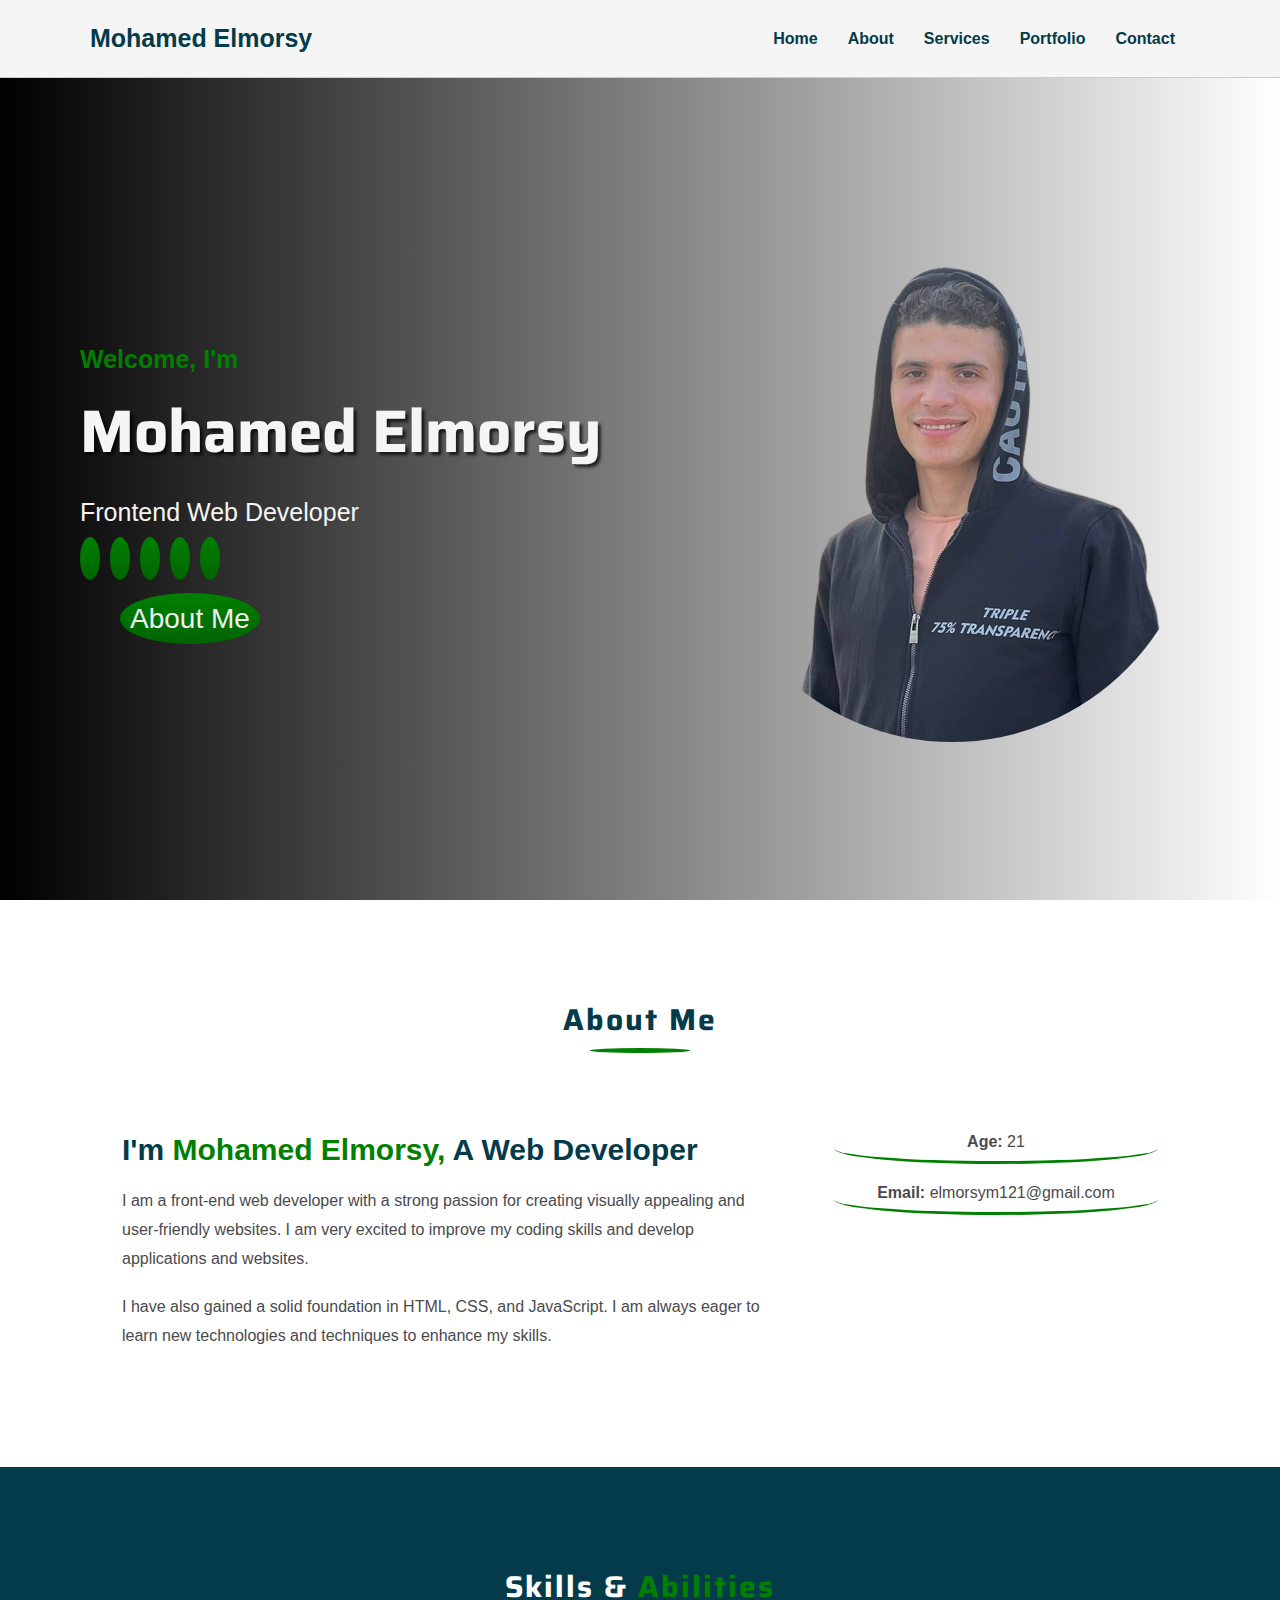
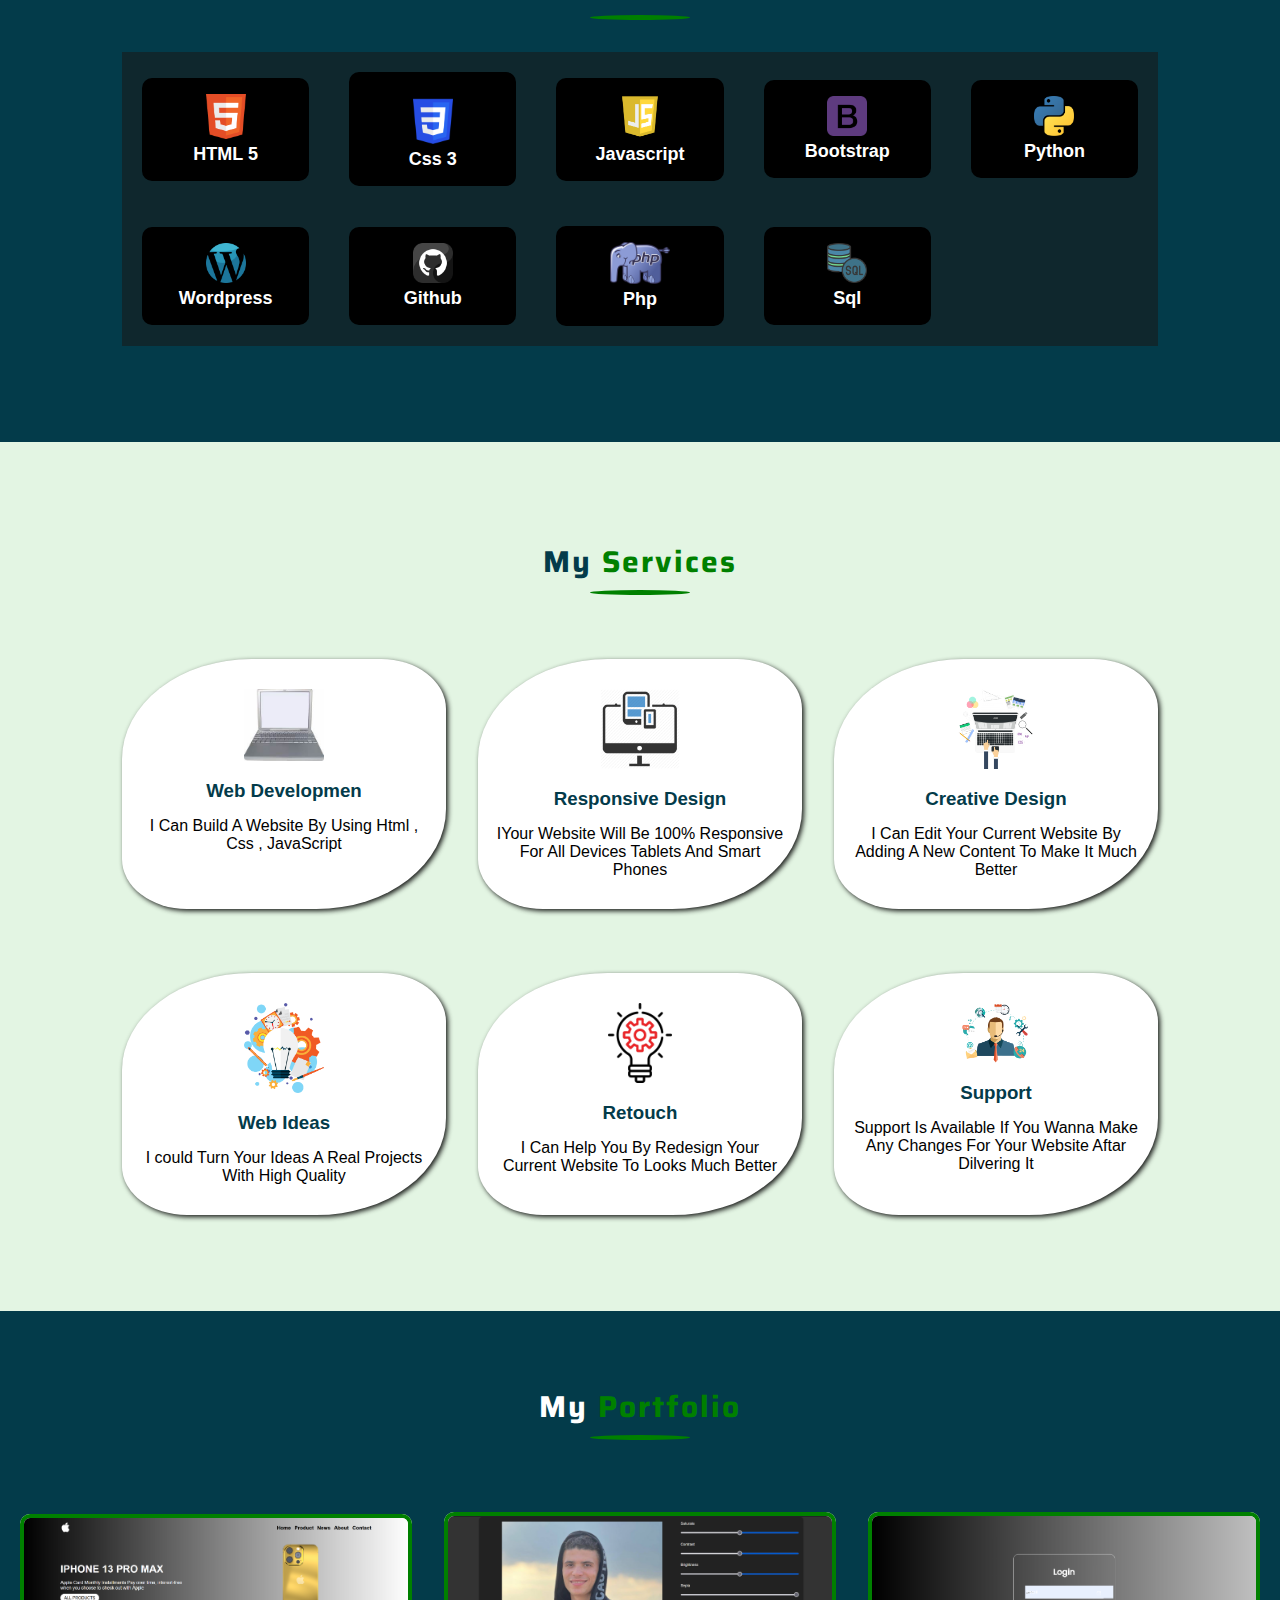
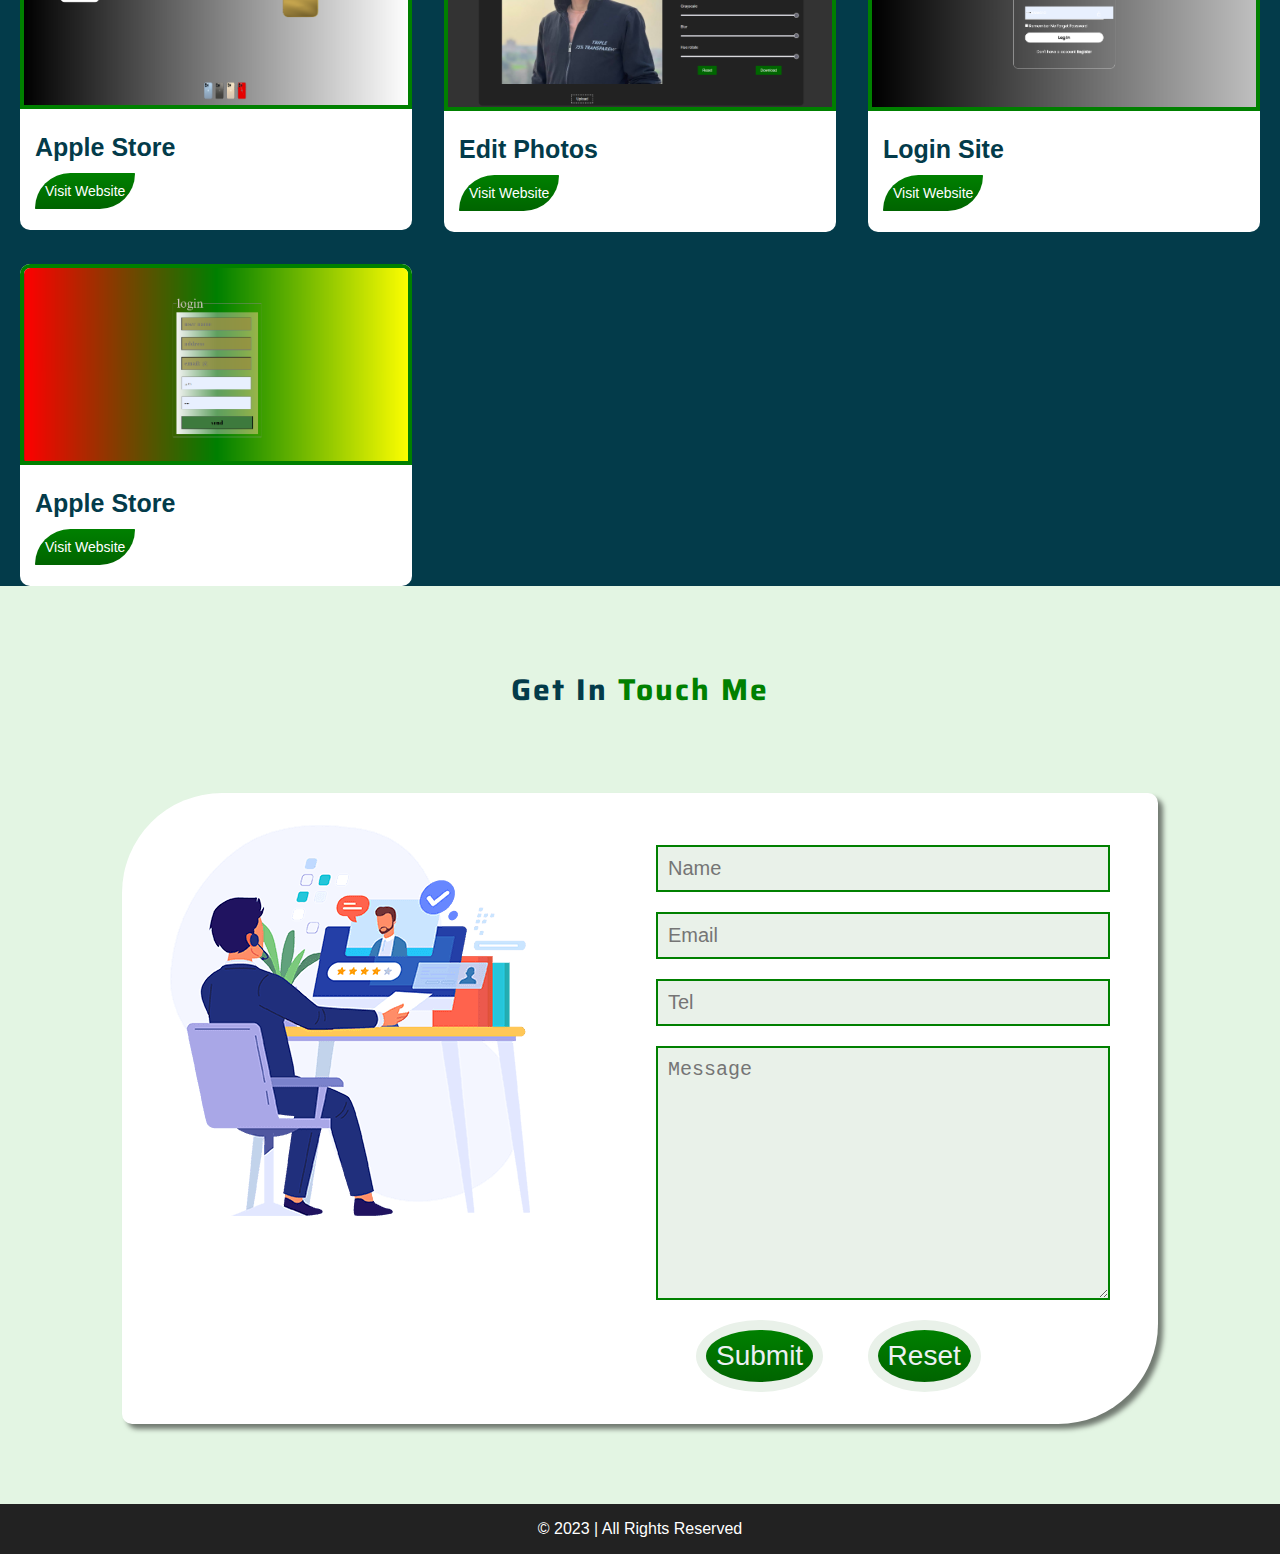
<file: index.html>
<!DOCTYPE html>
<html lang="en">
<head>
    <meta charset="UTF-8">
    <meta name="viewport" content="width=device-width, initial-scale=1.0">
    <!-- font-awesome -->
    <link rel="stylesheet" href="https://cdnjs.cloudflare.com/ajax/libs/font-awesome/6.4.2/css/all.min.css" integrity="sha512-z3gLpd7yknf1YoNbCzqRKc4qyor8gaKU1qmn+CShxbuBusANI9QpRohGBreCFkKxLhei6S9CQXFEbbKuqLg0DA==" crossorigin="anonymous" referrerpolicy="no-referrer" />
    <!-- style -->
    <link rel="stylesheet" href="style.css">
    <title>Mohamed Elmorsy</title>
    <!-- favicon -->
    <link rel="shortcut icon" href="/favicon.ico" type="image/x-icon">
    
</head>
<body>
    <!-- header -->
    <header id="home">
        <div class="navbar">
         <nav>
            <a href="#home" id="logo">Mohamed Elmorsy</a>
         <ul>
            <li><a href="#home">Home</a></li>
            <li><a href="#about">About</a></li>
            <!-- <li><a href="#skills">Skills</a></li> -->
            <li><a href="#services">Services</a></li>
            <li><a href="#portfollio">Portfolio</a></li>
            <li><a href="#contact">Contact</a></li>
         </ul>
        </nav>
        
        <!-- end navbar -->
        </div>
        <div class="header-content">
            <div class="content-text">
                <p><span class="text-primary"> Welcome, I'm</span></p>
                <h1>Mohamed Elmorsy</h1>
                <p class="title">Frontend Web Developer</p>
                <div class="social">
                    <a href="https://www.facebook.com/profile.php?id=100078124057342&mibextid=ZbWKwL" target="_blank">
                        <i class="fa-brands fa-facebook"></i>
                    </a>
                    <a href="https://www.linkedin.com/in/mohamed-elmorsy-387803256" target="_blank">
                        <i class="fa-brands fa-linkedin"></i>
                    </a>
                    <a href="https://www.instagram.com/elmorsy306/" target="_blank">
                        <i class="fa-brands fa-instagram"></i>
                    </a>
                    <a href="https://github.com/Mohamedelmorsy0" target="_blank">
                        <i class="fa-brands fa-github"></i>
                    </a>
                    <a href=" https://wa.me/+2001002084176" target="_blank">
                        <i class="fa-brands fa-whatsapp"></i>
                    </a>
                </div>
 
                <a href="#about" class="btn-primary">About Me 
                    <i class="fa-solid fa-circle-arrow-down"></i>
                </a>
            </div>
            <img src="elmorsym.png" alt="Mohamed Elmorsy">
        </div>
    </header>
    <!-- about me -->
    <main>
        <section id="about">
        <div class="containar">
            <h2>About Me</h2>
            <hr>
            <div class="about-content">
                <div class="col-1">
<h3>I'm <span class="text-primary">Mohamed Elmorsy, </span>A Web Developer</h3>
<p>I am a front-end web developer with a strong passion for creating visually appealing and user-friendly websites. I am very excited to improve my coding skills  and develop applications  and websites.</p>
<p>I have also gained a solid foundation in HTML, CSS, and JavaScript. I am always eager to learn new technologies and techniques to enhance my skills.</p>
                </div>
                <div class="col-2">
                    <p><b>Age: </b>21</p>
                    <p><b>Email: </b>elmorsym121@gmail.com</p>
                </div>

            </div>
        </div>
        </section>
        <!-- Skills & Abilities -->
        <section id="skills">
            <div class="containar">
                <h2><i class="fa-solid fa-laptop-code"></i> Skills &amp; <span class="text-primary">Abilities</span> </h2>
                <hr>
                <div class="skills-content">
                    <div class="row">
                        <div class="item">
                            <img src="HTML5_shield.png" alt="Html">
                            <p>HTML 5</p>
                        </div>

                        <div class="item">
                            <img src="css-logo.png" alt="css">
                            <p>Css 3</p>
                        </div>

                        <div class="item">
                            <img src="javascript.png" alt="javascript">
                            <p>Javascript</p>
                        </div>

                        <div class="item">
                            <img src="bootstrap.png" alt="bootstrap">
                            <p>Bootstrap</p>
                        </div>

                        <div class="item">
                            <img src="python.png" alt="Python">
                            <p>Python</p>
                        </div>

                        <div class="item">
                            <img src="wordpress.png" alt="Wordpress">
                            <p>Wordpress</p>
                        </div>

                        <div class="item">
                            <img src="github2.png" alt="Github">
                            <p>Github</p>
                        </div>

                        <div class="item">
                            <img src="php.png" alt="Php">
                            <p>Php</p>
                        </div>

                        <div class="item">
                            <img src="sql.webp" alt="Sql">
                            <p>Sql</p>
                        </div>
                    </div>
                </div>
            </div>
        </section>
        <!-- services -->
        <section class="services" id="services">
            <div class="containar">
                <div class="heading">
                    <h2>My <span class="text-primary">Services</span></h2>
                    <hr>
                </div>
                <div class="row">
                    <div class="item">
                        <img src="labtob.jpeg" alt=" Web Development">
                        <h3> Web Developmen</h3>
                        <p> I Can Build A Website By Using Html , Css , JavaScript </p>
                    </div>

                    <div class="item">
                        <img src="responsive.png " alt=" responsive">
                        <h3> Responsive Design</h3>
                        <p> IYour Website Will Be 100% Responsive For All Devices Tablets And Smart Phones </p>
                    </div>

                    <div class="item">
                        <img src="creative.png" alt=" Web Creative">
                        <h3>Creative Design</h3>
                        <p> I Can Edit Your Current Website By Adding A New Content To Make It Much Better</p>
                    </div>

                    <div class="item">
                        <img src="idea.png" alt=" Web Ideas">
                        <h3>Web Ideas</h3>
                        <p> I could Turn Your Ideas A Real Projects With High Quality
                        </p>
                    </div>

                    <div class="item">
                        <img src="Retouch.png" alt=" Retouch">
                        <h3>Retouch</h3>
                        <p> I Can Help You By Redesign Your Current Website To Looks Much Better </p>
                    </div>

                    <div class="item">
                        <img src="Support.png" alt=" Support">
                        <h3>Support</h3>
                        <p> Support Is Available If You Wanna Make Any Changes For Your Website Aftar Dilvering It </p>
                    </div>
                </div>
            </div>
        </section>
        <!-- Portfolio -->
        <section id="Portfolio" id="portfollio">
            <div class="containar" id="portfollio"></div>
            <br><br><br><br>
                <h2>
                <i class="fa-solid fa-laptop-code"></i> My <span class="text-primary">Portfolio</span>
             </h2>
            <hr> <br><br><br><br>
            <div class="row">
                <!-- item_1 -->
                <div class="item">
                    <img src="Apple.png" alt="Apple">
                    <div class="item-content">
                        <h3>Apple Store</h3>
                        <a href="appel.html" target="_blank">Visit Website</a>
                    </div>
                </div>

                                <!-- item_2 -->
                                <div class="item">
                                    <img src="edit.png" alt="Edit">
                                    <div class="item-content">
                                        <h3>Edit Photos</h3>
                                        <a href="Edit.html" target="_blank">Visit Website</a>
                                    </div>
                                </div>

                                                <!-- item_3 -->
                <div class="item">
                    <img src="login-1.png" alt="Login">
                    <div class="item-content">
                        <h3>Login Site</h3>
                        <a href="login.html" target="_blank">Visit Website</a>
                    </div>
                </div>

                                <!-- item_4 -->
                                <!-- <div class="item">
                                    <img src="glory.png" alt="Glory">
                                    <div class="item-content">
                                        <h3>Online Courses</h3>
                                        <a href="home.html" target="_blank">Visit Website</a>
                                    </div>
                                </div> -->

                                                <!-- item_5 -->
                <div class="item">
                    <img src="form_1.png" alt="Form">
                    <div class="item-content">
                        <h3>Apple Store</h3>
                        <a href="pro_1.html" target="_blank">Visit Website</a>
                    </div>
                </div>
                 </div>
        </section>
        <!-- contact start -->
        <section id="contact">
            <div class="containar">
                <h2>
        <i class="fa-solid fa-headset"></i> Get In <span class="text-primary">Touch Me</span>
                </h2>
                                <div class="row">
                    <img src="contact1.png" alt="Get In Touch Me">
                    <form onsubmit="sendEmail(); reset(); return false;">
                        <input type="text" name="Name" id="Name" placeholder="Name" required>
                        <input type="email" name="Email" id="Email" placeholder="Email" required>
                        <input type="tel" name="Tel" id="Tel" placeholder="Tel" required>
                        <textarea name="Message" id="Message" cols="30" rows="10" placeholder="Message"></textarea>
                        <button type="submit" class="btn-primary">Submit</button>
                        <button type="reset" class="btn-primary">Reset</button>
                    </form>
                </div>
            </div>
        </section>
    </main>
    <!-- footar start  -->
    <footer id="footer">
        <p>&copy; 2023 | All Rights Reserved</p>
    </footer>
    <script src="https://smtpjs.com/v3/smtp.js">  </script>
<script>
    function sendEmail(){
        Email.send({
    SecureToken : " 0a00ec17-9056-4c4a-9a7e-50b66c5dbe68 ",
    To : 'mohamedelmorsy.com',
    From : "mohamedelmorsy.com",
    Subject : "This is the Email",
    Body : "Name: "+ document.getElementById("Name").value
    + "<br> Email: " + document.getElementById("Email").value
    + "<br> Tel: " + document.getElementById("Tel").value
    + "<br> Message: " + document.getElementById("Message").value
}).then(
  message => alert("message sent successfully")
);
    }
</script>
</body>
</html>
</file>
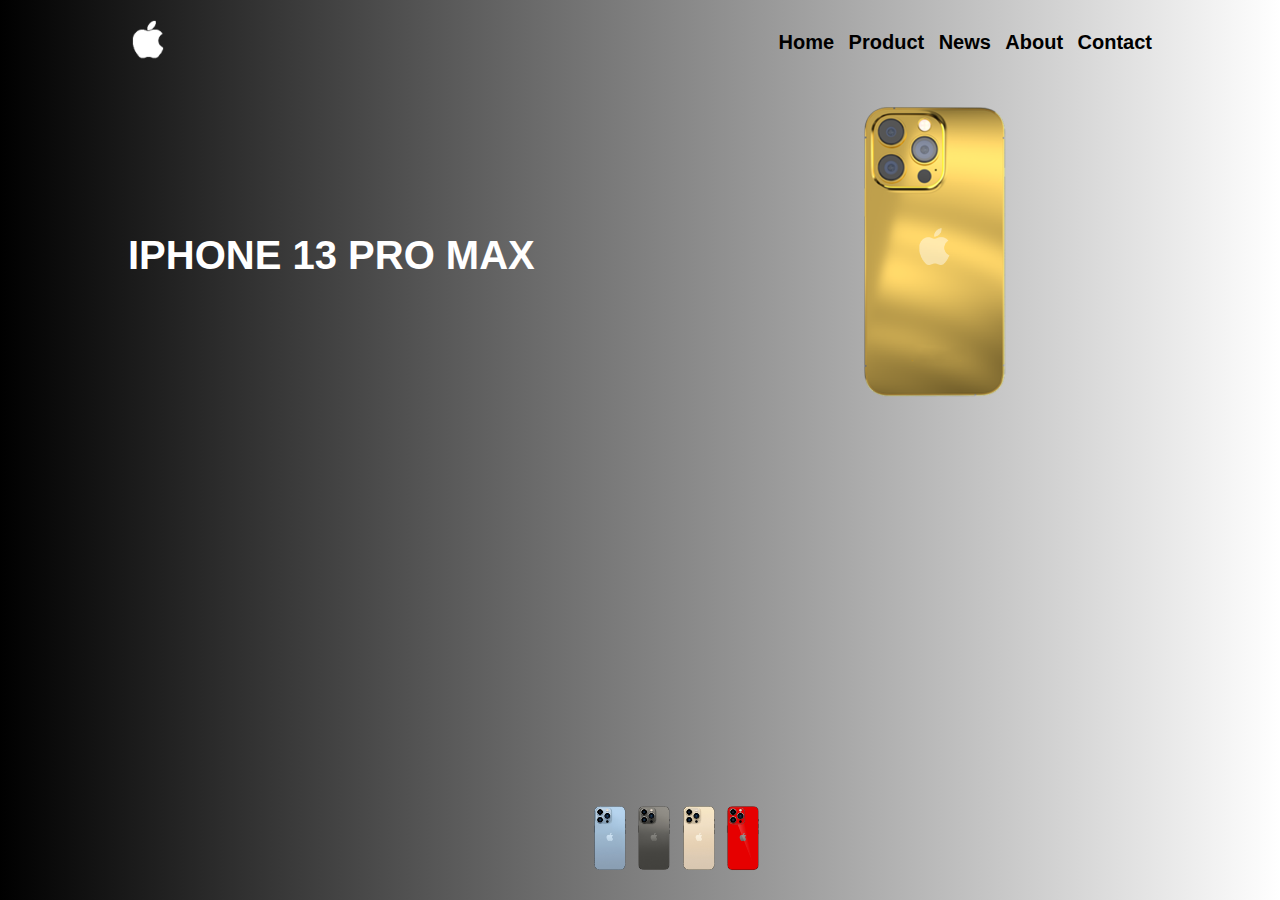
<file: appel.html>
<!DOCTYPE html>
<html lang="en">
<head>
    <meta charset="UTF-8">
    <meta name="viewport" content="width=device-width, initial-scale=1.0">
    <title>Apple</title>
    <link rel="stylesheet" href="stylee.css">
</head>
<body>
    <div class="containar">
        <header>
            <a href="#"><img src="logo.png"class="logo"></a>
            <nav>
                <ul>
                    <li>
                        <a href="#">Home</a>
                    </li>
                    <li>
                        <a href="#">Product</a>
                    </li>
                    <li>
                        <a href="#">News</a>
                    </li>
                    <li>
                        <a href="#">About</a>
                    </li>
                    <li>
                        <a href="#">Contact</a>
                    </li>

                </ul>
            </nav>
        </header>
        <!-- /*   =============  header   =============   */ -->

        <div class="content">
            <div class="text">
                <h2>Iphone 13 Pro Max</h2>
                <!-- <p>Apple Card Monthly Installments
                    Pay over time, interest-free when you choose to check out with Apple </p>
                    <a href="#">All Products</a> -->
            </div>
            <div class="img">
                <img class="imge" src="0.png" >
            </div>

        </div>
        <div class="icons">
            <img onclick="phones(this.src) "  src="1.png">
            <img onclick="phones(this.src) "  src="2.png">
            <img onclick="phones(this.src) "  src="3.png">
            <img onclick="phones(this.src) "  src="4.png">
        </div>
    </div>
    <script src="js.js"></script>
</body>
</html>
</file>
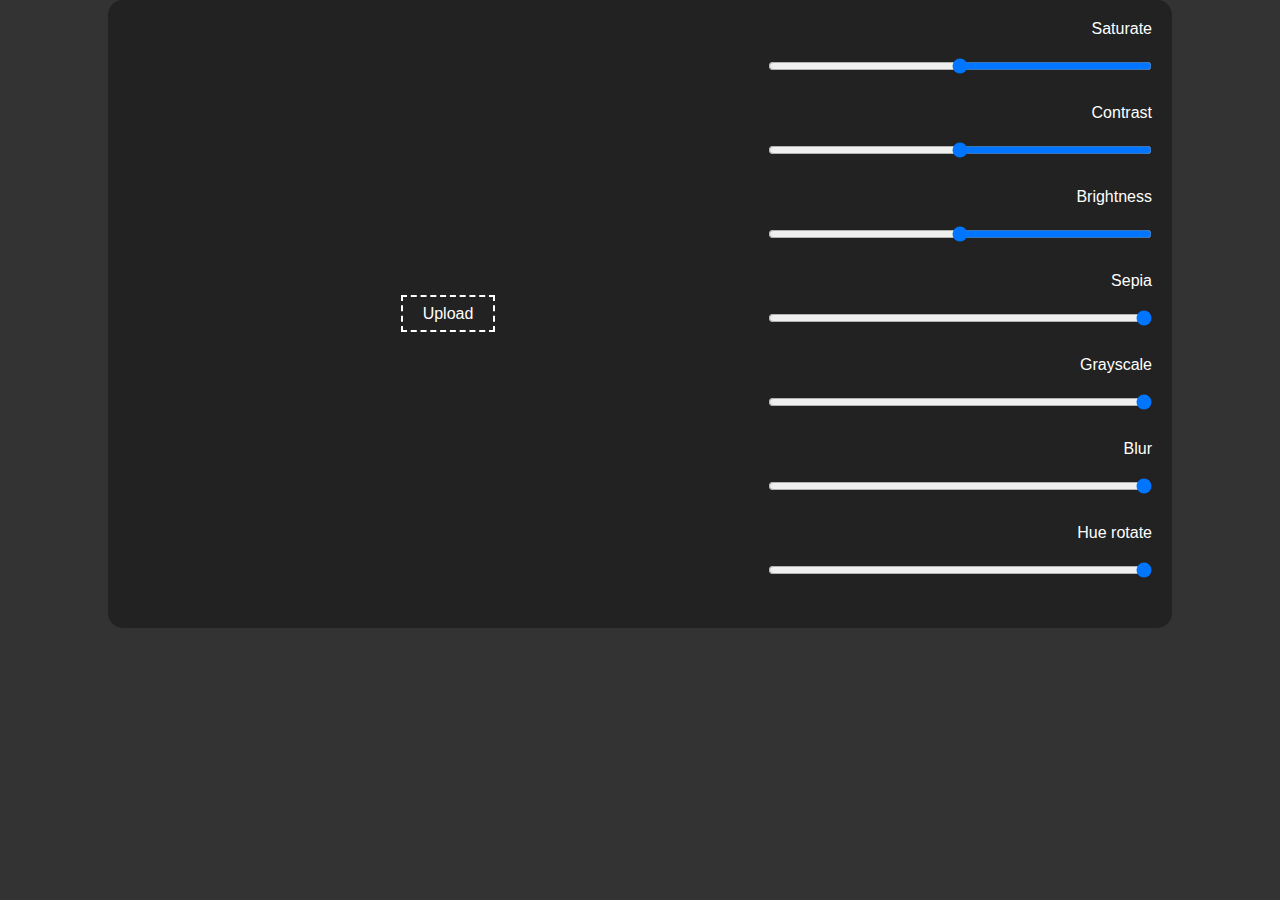
<file: Edit.html>
<!DOCTYPE html>
<html lang="en">
<head>
    <meta charset="UTF-8">
    <meta name="viewport" content="width=device-width, initial-scale=1.0">
    <link rel="stylesheet" href="Edit.css">
    
    <title>home</title>
    <style>
        *{
    padding: 0;
    margin: 0;
   font-family: sans-serif;
}
body{
    background: #333;
}
.container{
    /* 
        margin: auto;
    نفس استخدام 
        display: flex;
    justify-content: center;

    */
    margin: auto;
    width: 80vw;
    /* height: 80vw; */
    background: #222;
    padding: 20px;
    border-radius: 15px;
    /* تخطيط العناصر  */
    display: grid;
    grid-template-columns: 5fr /* 5frخاص بالصوره  */ 3fr /* 3fr  خاص بالفلتر */;
}

.img{
    /* لجعل الصوره فوق والزرار تحت */
    display: flex;
    justify-content: center;
    align-items: center;
    flex-direction: column;
    gap: 50px;
}

.img img canvas{
 /* اقصي عرض وارتفاع */
max-width: 45vw;
max-height: 60vw;
}

.upload input{
    display: none;
}
.upload label{
    color: #fff;
    padding: 8px 20px;
    border: 2px #fff dashed;
}
                /* =!!!!!!!!!!=!!!!!!!!!!!!!=!!!!!!!!! */
    .filters ul{
        display: flex;
        flex-direction: column;
        gap: 30px; 
    }

    .filters ul li{
        display: flex;
        flex-direction: column;
        gap: 20px; 
        direction: rtl;
    }
    .filters ul li label{
        color: #fff;
    }
    .filters ul li:last-child{
        flex-direction: row;
        justify-content: space-around;
    }
    .filters ul li a,span{
        color: #fff;
        padding: 10px 20px ;
        background-color: #060;
        cursor: pointer;
    }
    @media screen and (max-width:650px) {
        .container{
            grid-template-columns:1fr ;
            gap: 50px;
        }
        .img img ,canvas{
            max-width: 80vw;
        }
    }
    </style>
</head>
<body>
    <div class="container">
     <div class="img">
        <div class="img-box">
            <img id="img" >
            <canvas id="canvas"></canvas>
        </div>
        <div class="upload">
            <label for="upload"> Upload </label>
       <input type="file" id="upload">
        </div>
     </div>
     <!-- ====================== -->
     <div class="filters">
        <ul>
            <li>
                <label for="saturate">Saturate</label>
                <input type="range" id="saturate" min="0" max="200" value="100">
            </li>

            <li>
                <label for="contrast">Contrast</label>
                <input type="range" id="contrast" min="0" max="200" value="100">
            </li>

            <li>
                <label for="brightness">Brightness</label>
                <input type="range" id="brightness" min="0" max="200" value="100">
            </li>

            <li>
                <label for="sepia">Sepia</label>
                <input type="range" id="sepia" min="0" max="200" value="0">
            </li>

            <li>
                <label for="grayscale">Grayscale</label>
                <input type="range" id="grayscale" step="0.1" min="0" max="1" value="0">
            </li>

            <li>
                <label for="blur">Blur</label>
                <input type="range" id="blur" step="0.1" min="0" max="10" value="0">
            </li>

            <li>
                <label for="hue-rotate">Hue rotate</label>
                <input type="range" id="hue-rotate" min="0" max="350" value="0">
            </li>
            <li>
                <a download="true" id="download">Download</a>
                <span onclick="resetValue()" >Reset</span>
            </li>
        </ul>
     </div>
    </div>

                    <!-- js =>>>>>>>>>>>>>> code <<<<<<<<<<<<<<= -->
    <script>
        // اولا امسك العناصر
 let saturate = document.getElementById("saturate");
let contrast = document.getElementById("contrast");
let brightness = document.getElementById("brightness");
let sepia = document.getElementById("sepia");
let grayscale = document.getElementById("grayscale");
let blur = document.getElementById("blur");
let hueRotate = document.getElementById("hue-rotate");

let upload = document.getElementById("upload");
let download = document.getElementById("download");
let img = document.getElementById("img");
let reset = document.querySelector('span');
let imgBox = document.querySelector('.img-box');


const canvas = document.getElementById("canvas");
const ctx = canvas.getContext('2d')


function resetValue(){
    img.style.filter = 'none';
    saturate.value  = '100';
    contrast.value  = '100';
    brightness.value  = '100';
    sepia.value  = '0';
    grayscale.value  = '0';
    blur.value  = '0';
    Huerotate.value = '0';
}


// تطبيق شرط وهو اخفء اشياء معينه عند البدء
window.onload = function(){
 download.style.display = 'none';   
 reset.style.display = 'none';   
 imgBox.style.display = 'none';   
}
// رفع الصوره للموقع
upload.onchange  = function(){
// تطبيق شرط وهو اظهار اشياء معينه عند البدء
    download.style.display = 'block';   
 reset.style.display = 'block';   
 imgBox.style.display = 'block';   
// اظهار الصوره داخل الموقع عند الرفع
let file = new FileReader();
file.readAsDataURL(upload.files[0]);
file.onload = function(){
    img.src = file.result;
}
img.onload = function(){
    canvas.width = img.width;
    canvas.height = img.height;
    ctx.drawImage(img,0,0,canvas.width,canvas.height);
    img.style.display = 'none';
}
}

// filters

let filters = document.querySelectorAll("ul li input");
filters.forEach(  filter =>{
    filter.addEventListener('input', function(){
        ctx.filter = `
        saturate(${saturate.value}%)
        contrast(${contrast.value}%)
        brightness(${brightness.value}%)
        sepia(${sepia.value}%)
        grayscale(${grayscale.value})
        blur(${blur.value}px)
        hue-rotate(${hueRotate.value}deg)
        `
        ctx.drawImage(img,0,0,canvas.width,canvas.height);

    })
}  )

download.onclick = function(){
    download.href = canvas.toDataURL()
}

    </script>
</body>
</html>
</file>
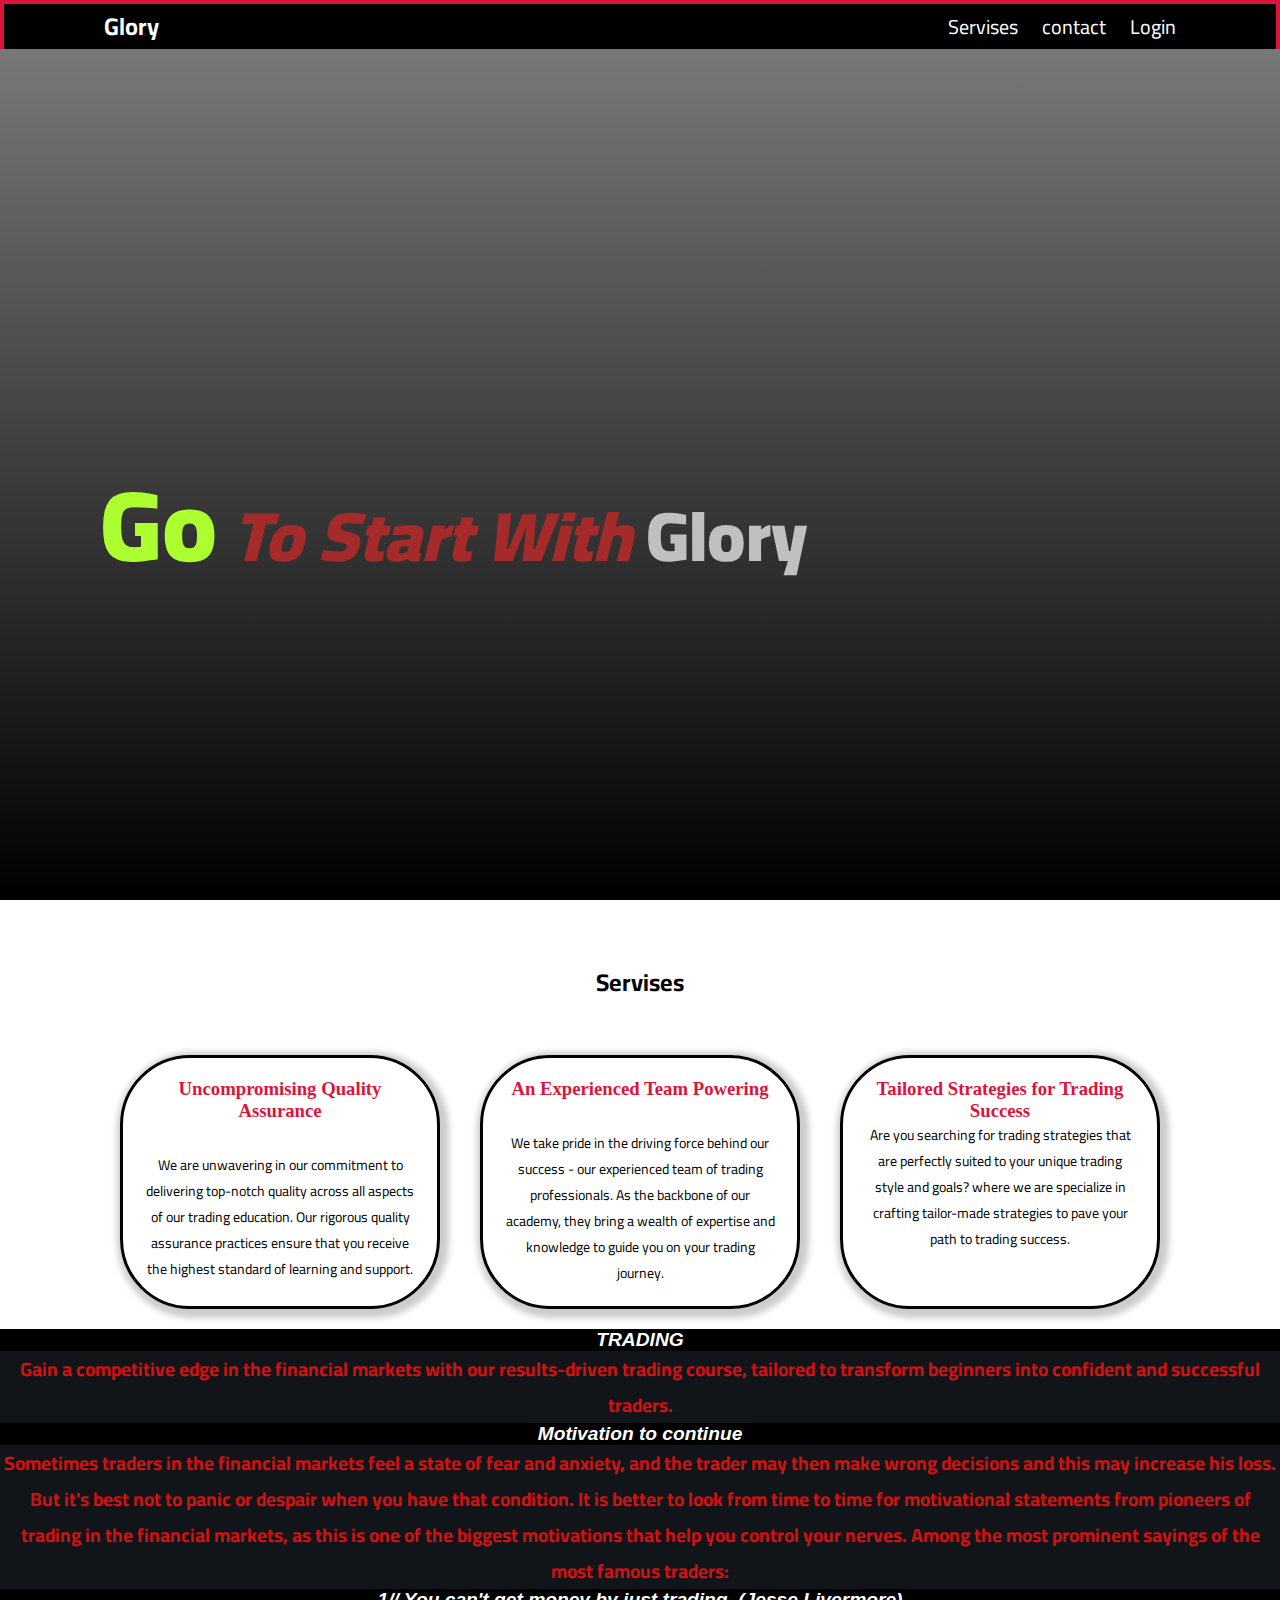
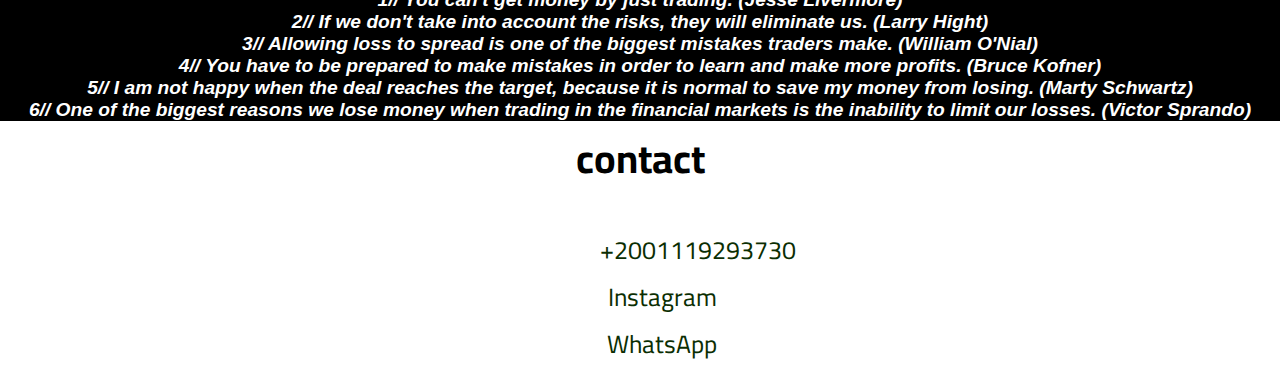
<file: home.html>
<!DOCTYPE html>
<html lang="en">
<head>
    <meta charset="UTF-8">
    <meta name="viewport" content="width=device-width, initial-scale=1.0">
    <link rel="stylesheet" href="https://cdnjs.cloudflare.com/ajax/libs/font-awesome/6.4.2/css/all.min.css" integrity="sha512-z3gLpd7yknf1YoNbCzqRKc4qyor8gaKU1qmn+CShxbuBusANI9QpRohGBreCFkKxLhei6S9CQXFEbbKuqLg0DA==" crossorigin="anonymous" referrerpolicy="no-referrer" />
    <link rel="stylesheet" href="styler.css">
    <title>Glory Acadmy</title>
   
</head>
<body>
    <header>
       <h2>Glory</h2>
       <nav class="nav">
           <a href="#ser"> Servises </a>
           <a href="#con"> contact </a>
        <a href="login.html"> Login </a>
       </nav>
    </header>
     <!-- =====================================================  --> 
     
     
     <section class="section_1">
        <div>
            <br><br><br><br>
               
                    <h2 > <span>Go</span> <i class="span">To Start With</i> <main><b>Glory</b></main>
            </h2>
            <!-- <p id="par">
                ARE YOU READY TO TRANSFORM YOUR <br>TRADING JOURNEY AND ELEVATE <br> YOUR  BUSINESS  PRESENCE 
                 TO NEW  HEIGHTS?<br> WELCOME TO Glory ACADEMY <br>, WHERE WE EMPOWER TRADERS WITH<br> CUTTING-EDGE DIGITAL SOLUTIONS THAT<br> REVOLUTIONIZE <br> THEIR APPROACH<br> TO THE FINANCIAL MARKETS.
            </p> -->
            
        </div>
    </section>
    <br><br>
    <section class="Servises">
        
        <h2 id="ser">Servises</h2>
        <div class="conteinar">
           <div class="card">
                <div id="i-i">
                    <i class="fa-solid fa-user-graduate"></i>
                </div>

        <h3>Uncompromising Quality Assurance</h3>
        <br>
                <p>
                    We are unwavering in our commitment to delivering top-notch quality across all aspects of our trading education. Our rigorous quality assurance practices ensure that you receive the highest standard of learning and support.
                </p>
        </div>
        <div class="card">
            <div id="i-i">
                <i class="fa-solid fa-medal"></i>
            </div>

            <h3>An Experienced Team Powering</h3>
            <br>
                    <p>We take pride in the driving force behind our success - our experienced team of trading professionals. As the backbone of our academy, they bring a wealth of expertise and knowledge to guide you on your trading journey.

                    </p>
            </div>
            <div class="card">
                <div id="i-i">
                    <i class="fa-solid fa-arrow-trend-up"></i>                </div>
                <h3>Tailored Strategies for Trading Success</h3>
<p>Are you searching for trading strategies that are perfectly suited to your unique trading style and goals? where we are specialize in crafting tailor-made strategies to pave your path to trading success.</p>
                </div>
                
               
    </section>
    
    <!-- =============================================== -->
       <section class="section2">
<p>
    <p id="tr">TRADING</p>
    Gain a competitive edge in the financial markets with our results-driven trading course, tailored to transform beginners into confident and successful traders.</p>
    <p id="tr">Motivation to continue</p>
       <p>Sometimes traders in the financial markets feel a state of fear and anxiety, and the trader may then make wrong decisions and this may increase his loss. But it's best not to panic or despair when you have that condition. It is better to look from time to time for motivational statements from pioneers of trading in the financial markets, as this is one of the biggest motivations that help you control your nerves. Among the most prominent sayings of the most famous traders:
    </p>
    <p id="tr"> 1// You can't get money by just trading. (Jesse Livermore)
    </p>
    <p id="tr">2// If we don't take into account the risks, they will eliminate us. (Larry Hight)

    </p>
    <p id="tr">3// Allowing loss to spread is one of the biggest mistakes traders make. (William O'Nial) </p>
    <p id="tr">4// You have to be prepared to make mistakes in order to learn and make more profits. (Bruce Kofner)
    </p>
    <p id="tr">5// I am not happy when the deal reaches the target, because it is normal to save my money from losing. (Marty Schwartz)

    </p>
    <p id="tr">6// One of the biggest reasons we lose money when trading in the financial markets is the inability to limit our losses. (Victor Sprando)
    </p>
</section>
    <!-- =============================================== -->

    <footer>
        <h2>contact</h2>
        <br>
        <div class="contact" id="con">
            <a href="+2001067584898"> &nbsp;&nbsp;&nbsp;&nbsp;&nbsp;&nbsp;&nbsp;&nbsp;&nbsp;&nbsp;&nbsp;&nbsp; <i class="fa-solid fa-phone" style="color: #2e842c7b;"></i> &nbsp;&nbsp; +2001119293730</a> <br>
            <a href="https://instagram.com/mohammed_tharwart?igshid=MzRlODBiNWFlZA== "> <i class="fa-brands fa-instagram" style="color: #c8378c;"></i> &nbsp;&nbsp;&nbsp; Instagram </a> 
            <br>
            <a href="https://iwtsp.com/201067584898"> <i class="fa-brands fa-whatsapp" style="color: #0fdf0c;"></i> &nbsp;&nbsp;&nbsp; WhatsApp </a>
        </div>
    </footer>
</body>
</html>
</file>
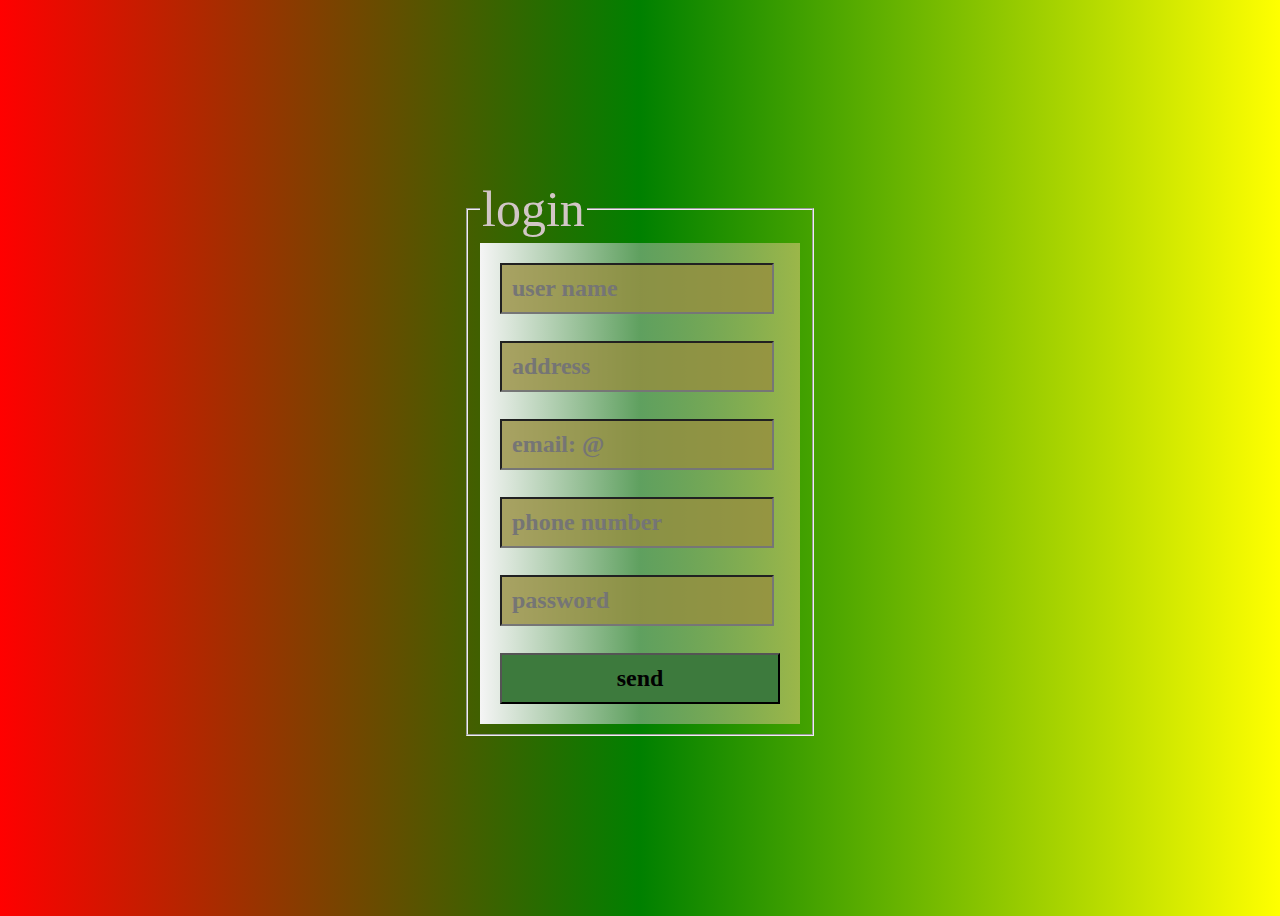
<file: pro_1.html>
<!DOCTYPE html>
<html lang="en">
<head>
    <meta charset="UTF-8">
    <meta name="viewport" content="width=device-width, initial-scale=1.0">
    <title>FORM</title>
    <link rel="stylesheet" href="pro_1.css">
</head>
<body>
    <fieldset>
        <legend>login</legend>
        <form action="##" >
            <input type="text" placeholder="user name">
            <input type="text" placeholder="address">
            <input type="email" placeholder="email: @">
            <input type="tel" placeholder="phone number">
            <input type="password" placeholder="password">
            <input id="sub" type="submit" value="send">
        </form>
    
    </fieldset>
</body>
</html>
</file>
<file: style.css>
@import url(
   ' https://fonts.googleapis.com/css2?family-Poppins:wght@300;400;500;600;700&family=saira:wght@700$display=swap');


/* <!-- header --> */
:root {
    --primary--color: #033b4a;
    --secondary-color: #20c997;
    --gray: #4a4a4d;
    --bg-praimary: #ecf0f3;
}
*{
    margin: 0;
    padding: 0;
    box-sizing: border-box;
    text-decoration: none;
    list-style: none;
    
}

/* حركه اللينك تبقي بطيئه */
 html{
    scroll-behavior: smooth;
 }
/* اي كلاس بنفس الاسم  */
.text-primary{
    color: green ;
}
.containar{
    max-width: 1100px;
    margin: auto;
    padding: 0 2rem;
}


body{
    font-family: 'Bebas Neue', sans-serif;
    
}
h1,h2{
    font-family: 'Saira', sans-serif;
}
/* header start */

#home{
    background-color: var(--bg-praimary) ;
    height: 100vh;
}

#home .navbar{
    background: whitesmoke;
    border-bottom: 1px solid  #ccc;
    position: fixed;
    width: 100%;
    padding: 1.5rem 2rem;
    z-index: 1;
}
#home .navbar nav{
    display: flex;
    justify-content: space-between;
    align-items: center;
    max-width: 1100px;
    margin: auto;
}
#home .navbar nav ul{
    display: flex;
    justify-content: center;
    align-items: center;
}
#home #logo{
    color: var(--primary--color);
    font-weight: 600;
    font-size: 25px;
}
#home .navbar nav ul a{
    margin: 0 15px;
    color: var(--primary--color);
    font-weight: 900;
    transition: all 0.5s ease;
}
#home .navbar nav ul a:hover{
    color: green;
    font-size: 20px;
    transform: scale(1.5);

  }
  

#home .header-content{
    background-image: linear-gradient(to right, black , white) ;
display: grid;
grid-template-columns: 1.5fr 1fr;
align-items: center;
margin: auto;
padding: 5rem 5rem 0;
height: 100%;
}

#home .header-content img{
   border-radius: 100% ;
}

#home .header-content p span{
    font-weight: 700;
    font-size: 25px;
}
#home .header-content h1{
    font-size: 60px;
    color: whitesmoke;
    text-shadow: 3px 3px 3px rgba(0, 0, 0, 0.7);
    margin-top: 10px;
}
#home .header-content .title{
    font-size:25px;
    color: whitesmoke;
    margin: 20px 0;
    font-weight: 500;
}

#home .header-content .social{
     margin: 1rem 0 2rem;
}

#home .header-content .social a i{
    font-size: 21px;
    padding: 10px;
    background-image: linear-gradient(green,darkgreen);
    color: var(--bg-praimary);
    border-radius: 50%;
    margin-right: 10px;
    transition: all 0.5s ease;
}
#home .header-content .social a i:hover{
    transform: scale(1.5);
}

.btn-primary{
    font-size: 28px;
    padding: 10px;
    background-image: linear-gradient(green,darkgreen);
    color: var(--bg-praimary);
    border-radius: 50%;
    margin-left: 40px;
   
}

/* header end */

/* about start */
#about , #skills , #services ,#Portfolio {
    padding:  6rem 0;
}
#about h2 , #skills h2 ,.services h2, #Portfolio h2 , #contact h2 {
   text-align: center;
   font-size:30px;
   color: var(--primary--color);
   font-weight: 700;
   letter-spacing: 2px;
}
#about hr , #skills hr ,.services hr ,#Portfolio hr {
    width: 100px;
    height: 5px;
    background-color: green;
    border: none;
    border-radius: 50%;
    margin: 5px auto 0;
}
#about .about-content{
    margin-top: 5rem;
    display: grid;
    grid-template-columns: 2fr 1fr;
    column-gap: 4rem;
}
#about .about-content .col-1 h3{
    font-size: 30px;
    color: var(--primary--color);
    margin-bottom: 20px;
}
#about .about-content .col-1 p{
    color: var(--gray );
    margin-bottom: 20px;
    line-height: 1.8;
}
#about .about-content .col-2 p{
    text-align: center;
    color: var(--gray);
    margin-bottom: 20px;
    padding-bottom: 10px;
    border-bottom: 3px solid green ;
    border-radius: 50%;
}
/* about end */


/* about start */ 

#skills{
    background-color:var(--primary--color) ;
}
#skills h2 , #Portfolio h2{
    color: #fff;
}
#skills .skills-content{
    margin-top: 2rem;
    background-color: #0f272d;
}
/* التقسيم */
#skills .skills-content .row{
display: grid;
grid-template-columns: repeat(5,1fr);
align-items: center;
text-align: center;
}
#skills .skills-content .row .item{
    color: #fff;
    background-color: #000;
    margin: 20px;
    padding: 1rem;
    border-radius: 10px;
    font-size: 18px;
    font-weight: 600;
    transition: all 0.7s ease;
}
#skills .skills-content .row .item:hover{
box-shadow: 10px 10px 10px  green ;
}
/* التحكم في العناصر عن طريق الابناء */
#skills .skills-content .row .item:nth-child(3) img{
    max-width: 80px;
}
#skills .skills-content .row .item:nth-child(8) img{
    max-width: 60px;
}

#skills .row img{
    max-width: 40px;
}
.item img{
    max-width: 80px;
}



/* about end */
/* ,services  start */

.services , #contact{
    background-color: rgb(227, 245, 227);
}
/* .services .heading{
    display: flex; 
    justify-content: center;
     align-items: center;
} */
.services .heading img{
    width: 55px;
}
.services .row{
    display: grid;
    grid-template-columns: repeat(3 ,1fr);
    margin-top: 4rem;
    text-align: center;
    column-gap: 2rem;
    row-gap:4rem ;
}
.services .row .item{
    background-color: #fff;
    padding: 30px 15px;
    box-shadow: 2px 2px 5px rgba(0, 0, 0, 0.9 );
    border-radius: 40% 20%;
    transition: all 0.9s ease;
}
.services .row .item:hover{
    transform: scale(1.05);
}
.services .row .item h3{
    margin: 15px 0;
    color: var(--primary--color);
    font-weight: 800;
}
/* ,services  end */

/* portofolio  start */

#Portfolio{
    padding: 0px  20px;
    background-color: var(--primary--color);
}
#Portfolio .row{
    display: grid;
    grid-template-columns: repeat(3, 1fr);
    justify-content: center;
    align-items: center;
    gap: 2rem;
    /* br */
    /* margin-top: 4rem; */
}
#Portfolio .row .item {
background-color: #FFF;
border-radius: 10px;
transition: all 1.5s ease;
/* text-align: center; */
/* font-size: 20px; */
}
#Portfolio .row .item:hover{
    transform: scale(1.05);
}
#Portfolio .row .item .item-content{
    padding: 20px 15px 30px;
}
#Portfolio .row .item .item-content h3{
    font-size: 25px;
    font-weight: 900;
    color: var(--primary--color);
    margin-bottom: 20px;
}
#Portfolio .row .item .item-content a{
background-image: linear-gradient(green,darkgreen);
color: white;
font-size: 14px;
font-weight: 500;
border-radius: 50px 1px;
padding: 10px;
}

#Portfolio .row .item img {
   max-width: 100%;
   border-top-right-radius: 10px ;
   border-top-left-radius: 10px ;
   border: 4px solid green;
}

/* portofolio end */

/* contact start */

#contact{
    padding: 5rem 0 ;
}
#contact .row{
    margin-top: 5rem ;
    display: grid;
    grid-template-columns: repeat(2 ,1fr);
    column-gap: 2rem;
    background-color: #fff;
    box-shadow: 5px 5px 5px rgba(0, 0, 0, 0.5);
    padding: 2rem 3rem;
    border-radius: 100px 10px;
}

#contact .row input,#contact .row textarea{
    display: block;
    width: 100%;
    margin: 20px 0;
    padding: 10px;
    outline: none;
    border: 2px solid green;
    background-color: #e9f1e9;
    font-size: 20px;
}
* button{
    cursor: pointer;
    border: solid 10px #e9f1e9 ;
}

/* contact end */

/* <!-- footar start  --> */
#footer{
    background-color: #222;
    color: #fff;
    padding: 1rem 0;
    text-align: center;
}

/* لون الاسكرول */
::-webkit-scrollbar {
    width: 20px;
}
::-webkit-scrollbar-thumb{
    background: green;
    
}
::-webkit-scrollbar-thumb:hover{
    background: #699269;
    
}

/* tab responciv */

/* جعل العناصر في المنتصف وتحت بعض عناصر ال ناف */
@media (max-width: 768px) {
    #home .navbar nav{
        display: block;
        text-align: center;
    }
/* مسافه بين القائمه والعنوان */
    #home .navbar nav ul{
        margin-top: 20px;
    }
    /* تقليل المساحه بين العناصر اللينكات
     */
     #home .navbar nav ul a{
        margin: 0 8px;
     }
     #home .header-content{
        grid-template-columns: 1fr;
     }
     #home .header-content p{ 
        /* padding-top: 60px; */
        padding-bottom: 10px;

    }
    #home .header-content img{
        max-width: 350px;
        margin: auto;
     }
     #skills .skills-content .row{
        grid-template-columns: repeat(2,1fr);
     }
     .services .row{
        grid-template-columns: repeat(2 ,1fr);
     }
     #Portfolio .row{
        grid-template-columns: repeat(2 ,1fr);
     }
     #about .about-content{
        grid-template-columns: repeat(1 ,1fr);
        row-gap: 3rem;

     }
     #contact .row{
        grid-template-columns: repeat(1 ,1fr);
        row-gap: 3rem;
     }
     #contact .row img{
        max-width: 250px;
        margin: auto;
     }
    }
    /* phone */
    @media (max-width:528px) {


        .header-content img{
            margin-top: 2rem;
        }

        #about h2 ,
        #skills h2 ,
        #portofolio h2 ,
        #services h2 ,
        #contact h2{
            font-size: 25px;

        } 
        #home .header-content img{
            max-width: 250px;
            margin: auto;
         }
         #skills .skills-content .row{
            grid-template-columns: 1fr;
         }
         .services .row{
            grid-template-columns: 1fr;
         }
         #Portfolio .row{
            grid-template-columns: 1fr;
         }
         #about .about-content{
            grid-template-columns: 1fr;
            row-gap: 3rem;
         }
         #about .about-content .col-1 h3{
            font-size: 20px;
         }
         #contact .row{
            padding: 2rem 1rem;
         }
         #home .header-content {
            background-image: linear-gradient(to right, black , white);
            display: grid;
            /* grid-template-columns: 1.5fr 1fr; */
            align-items: center;
            margin: auto;
            padding: 10rem 2rem 0;
            height: 100%;
        }
        .btn-primary {
            font-size: 20px;
            padding: 10px;
            background-image: linear-gradient(green,darkgreen);
            color: var(--bg-praimary);
            border-radius: 50%;
            margin-left: 40px;
        }
        #home .header-content h1 {
            font-size: 30px;
            color: whitesmoke;
            text-shadow: 3px 3px 3px rgba(0, 0, 0, 0.7);
            margin-top: 10px;
        }
        
#home .header-content img {
    max-width: 250px;
    margin-bottom: 120px;
}
}
</file>
<file: stylee.css>
*{
    padding: 0;
    margin: 0;
    font-family: sans-serif;
}
.containar{
   background-image: linear-gradient(to right ,black,white);
    min-height: 100vh;
    width: 100%;
    overflow: hidden;
    position: relative;
}

header{
    display: flex;
    justify-content: space-between;
    align-items: center;
    width: 80%;
    margin: auto;
    padding: 20px 0;
}
.logo{
    width: 40px;
}
ul li{
display: inline-block;
}
ul li a{
    font-weight: bold;
    font-size: 20px;
    color: black;
    text-decoration: none;
    margin-left:  10px;
}

/*   =============  header   =============   */

.content{
    display: flex;
    justify-content: space-between;
    align-items: center;
    width: 80%;
    margin: auto;
}

.content .text{
    color: white;
    width: 40%;
}
.content .text h2{
    font-size: 40px;
    text-transform: uppercase;
}
.content .text p{
    font-size: 18px;
    margin: 20px 0;
}
.content .text a{
    text-decoration: none;
    text-transform: uppercase;
    background-color: white;
    color: black;
    padding: 8px 15px;
    border-radius: 20px;
}
.content .img{
    width: 30%;
}
.content .img img{
    width: 180px;
}

/*======================== img & p ============= */

.icons{
    position: absolute;
    bottom: 20px;
    left: 50%;
    /* يجعل الصوره تاتي في المنتصف */
transform: translateX(-50px);}
.icons img{
    width: 40px;
    transition: .9s;
    cursor: pointer;
}
.icons img:hover{
    transform: scale(1.5);
}
/* ===============icons========== */
/* miedia */
@media (max-width: 375px) {
    .content {
        display: flex;
        /* justify-content: space-between; */
        align-items: center;
        /* width: 80%; */
        /* width: 60%; */
        margin: auto;
        padding: 10px;
    }
    .content .text a {
        margin-right: 15px;
        text-decoration: none;
        /* text-transform: uppercase; */
        /* background-color: white; */
        background: gold;
        color: black;
        padding: 8px 15px;
        border-radius: 20px;
    }
    header{
        display: flex;
        justify-content: center;
        align-items: center;
        width: 40%;
        margin: auto;
        padding: 20px 0px;
    }
    .logo{
        width: 60px;
        margin:0px 50px;
    }
    .content{
        display: flex;
        justify-content: space-around;
        align-items: center;
        width: 50%;
        margin: auto;
    }
    .content .text h2{
        font-size: 25px;
        text-transform: uppercase;
    }

}
</file>
<file: Edit.css>
*{
    padding: 0;
    margin: 0;
   font-family: sans-serif;
}
body{
    background: #333;
}
.container{
    /* 
        margin: auto;
    نفس استخدام 
        display: flex;
    justify-content: center;

    */
    margin: auto;
    width: 80vw;
    /* height: 80vw; */
    background: #222;
    padding: 20px;
    border-radius: 15px;
    /* تخطيط العناصر  */
    display: grid;
    grid-template-columns: 5fr /* 5frخاص بالصوره  */ 3fr /* 3fr  خاص بالفلتر */;
}

.img{
    /* لجعل الصوره فوق والزرار تحت */
    display: flex;
    justify-content: center;
    align-items: center;
    flex-direction: column;
    gap: 50px;
}

.img img{
 /* اقصي عرض وارتفاع */
max-width: 45vw;
max-height: 60vw;
}

.upload input{
    display: none;
}
.upload label{
    color: #fff;
    padding: 8px 20px;
    border: 2px #fff dashed;
}
                /* =!!!!!!!!!!=!!!!!!!!!!!!!=!!!!!!!!! */
    .filters ul{
        display: flex;
        flex-direction: column;
        gap: 30px; 
    }

    .filters ul li{
        display: flex;
        flex-direction: column;
        gap: 20px; 
        direction: rtl;
    }
    .filters ul li label{
        color: #fff;
    }
    .filters ul li:last-child{
        flex-direction: row;
        justify-content: space-around;
    }
    .filters ul li a,span{
        color: #fff;
        padding: 10px 20px ;
        background-color: #060;
    }
    @media screen and (max-width:650px) {
        .container{
            grid-template-columns:1fr ;
            gap: 50px;
        }
    }
</file>
<file: styler.css>
@import url('https://fonts.googleapis.com/css2?family=Bebas+Neue&family=Cairo:wght@200;300;400;500;600;700&family=Charm:wght@400;700&family=Dancing+Script&family=Gochi+Hand&family=Marck+Script&family=Norican&family=Poppins:ital,wght@0,100;0,200;0,300;0,400;0,500;0,600;0,700;0,800;0,900;1,100;1,200;1,300;1,400;1,500;1,600;1,700;1,800;1,900&family=Work+Sans:ital,wght@0,100;0,200;0,300;0,400;0,500;0,700;0,800;1,100;1,200;1,300;1,400;1,500;1,700;1,800&display=swap');
*{
  font-family: 'Cairo' ;
  box-sizing: border-box;
  margin: 0px;
  padding: 0px;
}

header{
display: flex;
justify-content: space-between;
align-items: center;
background-color:black ;
color: white;
font-family: serif;
padding: 0px 100px;
border-top: solid crimson 4px;
border-left: solid crimson 4px;
border-right: solid crimson 4px;
width: 100%;
position: fixed;
}
/* header h2 img{
    width: 16em;
    height: 5em;
} */
.nav a{
  color: white;
  font-size: 20px;
  text-decoration: none;
  margin-left: 20px;
  transition: ease .7s;
}
.nav a:hover{
  color: #bc1a1a;
  font-size: 22px;
}
/* <!-- =====================================================  --> */

.section_1{
    /* background-image: url(/img/pho1.png); */
    background-image: linear-gradient( to top ,black,white); 

    background-size: cover;
    background-attachment: fixed;
    /* dark */
    background-blend-mode: overlay;
    background-color: rgb(0, 0, 0, .5);
    background-position: center;
    height: 100vh;
    display: flex;
    align-items: center;
    color: rgb(9, 9, 9);
    padding:0px 100px;
    font-size: 20px;
    font-weight: bold;
   
}
h2 span{
    font-size: 100px;
   color: #ccc;
   color: greenyellow;
}
#par{
    color: whitesmoke;
}
.section_1 div h2{
    color:black;
    font-weight:bolder;
    font-size: 70px;

    
}
main{
    display: inline-block;
    color: crimson;
}
.section_1 a{
    color: white;
    text-decoration: none;
    background-color: #1abc9c;
    padding: 10px;
    border-radius:15px;
    transition: .7s;
    display: inline-block;
    margin-top: 10px;
    font-size: 18px;
}

.section_1 a:hover{
font-size:20px;
background-color:#2c3e50;
}

/* <!-- =====================================================  --> */
.Servises h2{
    text-align: center;
    margin-bottom: 30px;

   }
      
   .Servises .conteinar{
       display: flex;
       justify-content: center;
       padding:0px 80px;
       flex-wrap: wrap;
       text-align: center;
   }
   .Servises .card{
       width: 20em;
       border: solid;
       margin:20px;
       box-shadow: 3px 3px 6px 6px #ccc;
       border-radius: 70px;
       padding: 20px;
   }
   .Servises .card:hover{
    background-color: black;
    color: aliceblue;
    font-weight: bold;
   }
   .card h3{
       color: crimson;
     font-family: bold;
     }
   .card p{
       font-size: 14px;
   }
   #i-i{
       color: crimson;
       font-size: 50px;
   }
   /* <!-- =====================================================  --> */
   .section2{
    text-align: center;
    font-size: larger;
    font-weight: bold;
    background-color:#111519;
    color: rgb(210, 17, 17);
   }
      /* <!-- =====================================================  --> */
   footer{
    justify-content: center;
    padding:0px 80px;
    flex-wrap: wrap;
    text-align: center;
}
footer h2{
    font-size: 40px;
}
a{
    text-decoration: none;
    font-size: larger;
    
}
footer a{
    color: rgb(11, 46, 2);
    font-size: 25px;
    text-decoration: none;
    margin-left: 20px;
    transition: ease .7s;
  }
  footer a:hover{
    color: #bc1a1a;
    font-size: 30px;
  }
#tr{
    color:#ffffff;
    background-color: black;
    font-family: 'Franklin Gothic Medium', 'Arial Narrow', Arial, sans-serif;
    font-weight: bold;
    font-style: italic;
}
i{
    color: brown;
}
main{
    color: silver;
}
/* =============================== */
</file>
<file: pro_1.css>
body{
/* تستخدم للتعبير عن ان البادي واخد 100% من الشاشه */
   height: 100vh;
    /* لون الخلفيه متدرج */
    background-image: linear-gradient(to right, red  , green , yellow);
 /*   الفورم في النتصف من فوق  */
    display: flex;
    justify-content: center;
 /*  الفورم في منتصف المتصفح من جميع الاتجاهات */
    align-items: center;
}
form{
    background-image: linear-gradient(to right, whitesmoke  , rgb(95, 160, 95) , rgba(192, 192, 102, 0.719));
    padding: 10px;
    width: 300px;
    /* ودا عشان ميخرجش بره الصندوق المحدد */
    display: flex;
    flex-wrap: wrap;
    /* مسافات بين الاينبوت */
    gap: 7px;
}
form input{
    font-family: serif;
    font-weight: bold;
   font-size: x-large;
    width: 250px ;
    padding: 10px;
    margin: 10px;
    background-color: #988d3ec5;
    color: rgb(1, 1, 1);
}
#sub{
    /* لما الماوس تيجي علي الزرار تتحول لايد */
    cursor: pointer;
    width: 100% ;
    background-color: rgb(61, 122, 61);
    
}
#sub:hover{
    background-color: rgba(215, 43, 43, 0.616);
    font-weight: bold;
    color: rgb(240, 231, 231);
    font-family: serif;
}
legend{
    font-size: 50px;
    color: rgb(210, 198, 198);
}
form input:hover{
    background-color: rgb(34, 117, 181);
    color: aliceblue;
}
</file>
